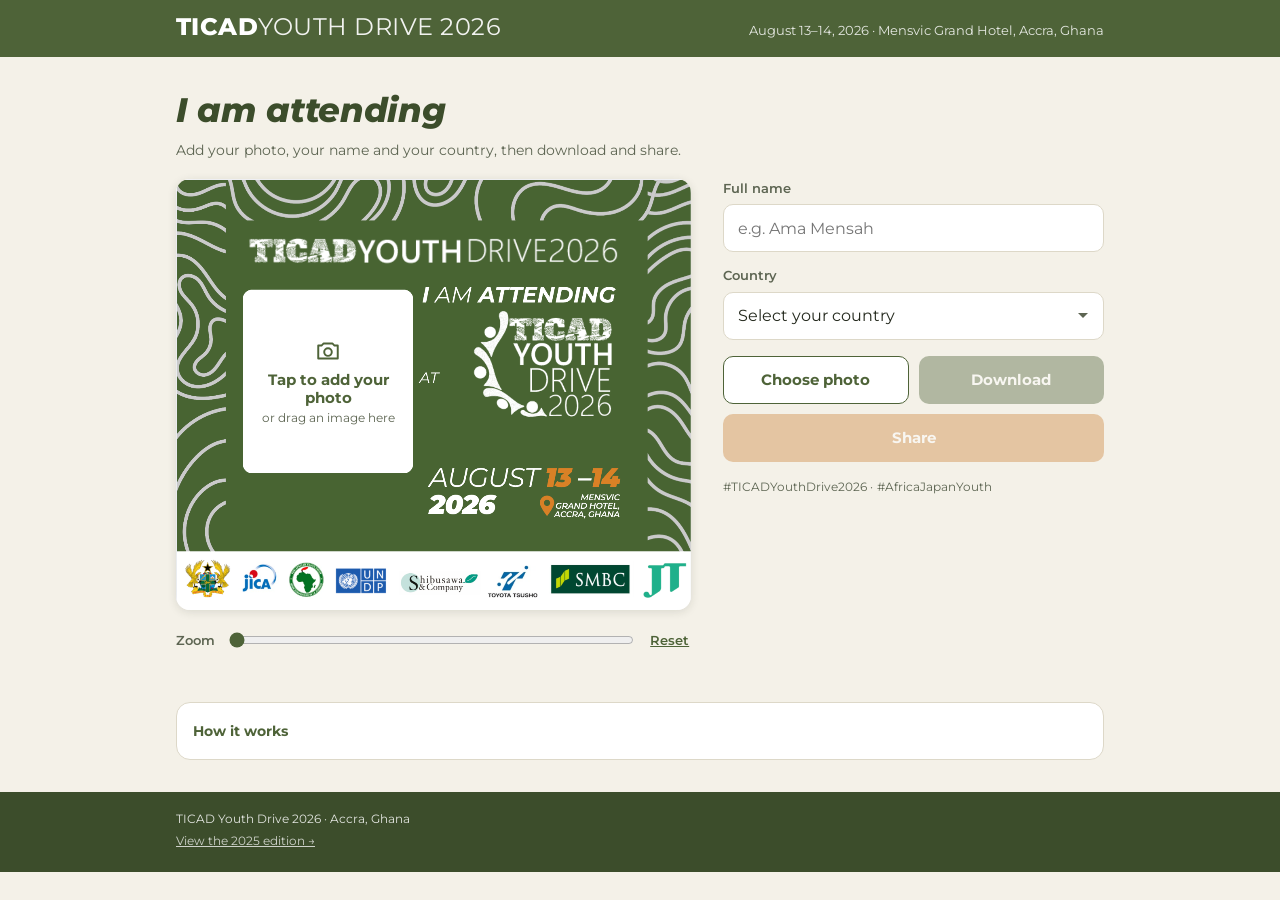
<file: index.html>
<!DOCTYPE html>
<html lang="en">

<head>
    <meta charset="UTF-8">
    <meta name="viewport" content="width=device-width, initial-scale=1.0, viewport-fit=cover">
    <meta name="theme-color" content="#4E6338">
    <title>TICAD Youth Drive 2026 — Photo Frame</title>
    <meta name="description"
        content="Create your personalized 'I am attending TICAD Youth Drive 2026' photo. August 13-14, 2026, Mensvic Grand Hotel, Accra, Ghana.">

    <meta property="og:title" content="TICAD Youth Drive 2026 — Photo Frame">
    <meta property="og:description"
        content="I am attending! 300 African &amp; Japanese youth turning 'Youth Agenda 2055' from vision to action. Mensvic Grand Hotel, Accra, Aug 13-14, 2026.">
    <meta property="og:type" content="website">

    <link rel="preconnect" href="https://fonts.googleapis.com">
    <link rel="preconnect" href="https://fonts.gstatic.com" crossorigin>
    <link
        href="https://fonts.googleapis.com/css2?family=Montserrat:ital,wght@0,300;0,400;0,500;0,600;0,700;0,800;1,300;1,400&display=swap"
        rel="stylesheet">
    <link rel="stylesheet" href="styles.css">
</head>

<body>
    <header class="site-header">
        <div class="wrap header-inner">
            <div class="brand">
                <span class="brand-mark">TICAD</span><span class="brand-rest">YOUTH DRIVE 2026</span>
            </div>
            <p class="event-meta">August 13&ndash;14, 2026 &middot; Mensvic Grand Hotel, Accra, Ghana</p>
        </div>
    </header>

    <main class="wrap main">
        <h1 class="page-title">I am attending</h1>
        <p class="page-sub">Add your photo, your name and your country, then download and share.</p>

        <section class="stage" aria-label="Photo preview">
            <div class="canvas-container" id="canvasContainer">
                <canvas id="photoCanvas" width="1274" height="1068" aria-label="Your personalized frame"></canvas>
                <button type="button" class="drop-hint" id="dropHint">
                    <span class="drop-icon" aria-hidden="true">
                        <svg viewBox="0 0 24 24" width="26" height="26" fill="none" stroke="currentColor"
                            stroke-width="1.8" stroke-linecap="round" stroke-linejoin="round">
                            <path d="M3 7h3l2-2h8l2 2h3v12H3z" />
                            <circle cx="12" cy="13" r="3.5" />
                        </svg>
                    </span>
                    <span class="drop-text">Tap to add your photo</span>
                    <span class="drop-sub">or drag an image here</span>
                </button>
            </div>

            <div class="zoom-row" id="zoomRow" hidden>
                <label for="zoom">Zoom</label>
                <input type="range" id="zoom" min="1" max="3" step="0.01" value="1">
                <button type="button" class="link-btn" id="resetPhoto">Reset</button>
            </div>
            <p class="drag-tip" id="dragTip" hidden>Drag the photo inside the frame to reposition it.</p>
        </section>

        <section class="controls" aria-label="Your details">
            <div class="field">
                <label for="fullName">Full name</label>
                <input type="text" id="fullName" placeholder="e.g. Ama Mensah" autocomplete="name" maxlength="40"
                    enterkeyhint="done">
            </div>

            <div class="field">
                <label for="country">Country</label>
                <select id="country">
                    <option value="">Select your country</option>
                </select>
            </div>

            <div class="actions">
                <button type="button" class="btn btn-outline" id="uploadBtn">Choose photo</button>
                <button type="button" class="btn btn-primary" id="downloadBtn" disabled>Download</button>
                <button type="button" class="btn btn-ghost" id="shareBtn" disabled>Share</button>
            </div>

            <p class="hashtags">#TICADYouthDrive2026 &middot; #AfricaJapanYouth</p>
        </section>

        <details class="help">
            <summary>How it works</summary>
            <ol>
                <li>Tap the frame or <em>Choose photo</em> to add your picture.</li>
                <li>Drag inside the frame and use the zoom slider to adjust it.</li>
                <li>Type your name and pick your country.</li>
                <li>Download the image and share it on social media.</li>
            </ol>
        </details>
    </main>

    <footer class="site-footer">
        <div class="wrap">
            <p>TICAD Youth Drive 2026 &middot; Accra, Ghana</p>
            <p class="archive-link"><a href="./2025/">View the 2025 edition &rarr;</a></p>
        </div>
    </footer>

    <input type="file" id="fileInput" accept="image/*" hidden>
    <div class="toast" id="toast" role="status" aria-live="polite"></div>

    <script src="countries.js"></script>
    <script src="script.js"></script>
</body>

</html>
</file>
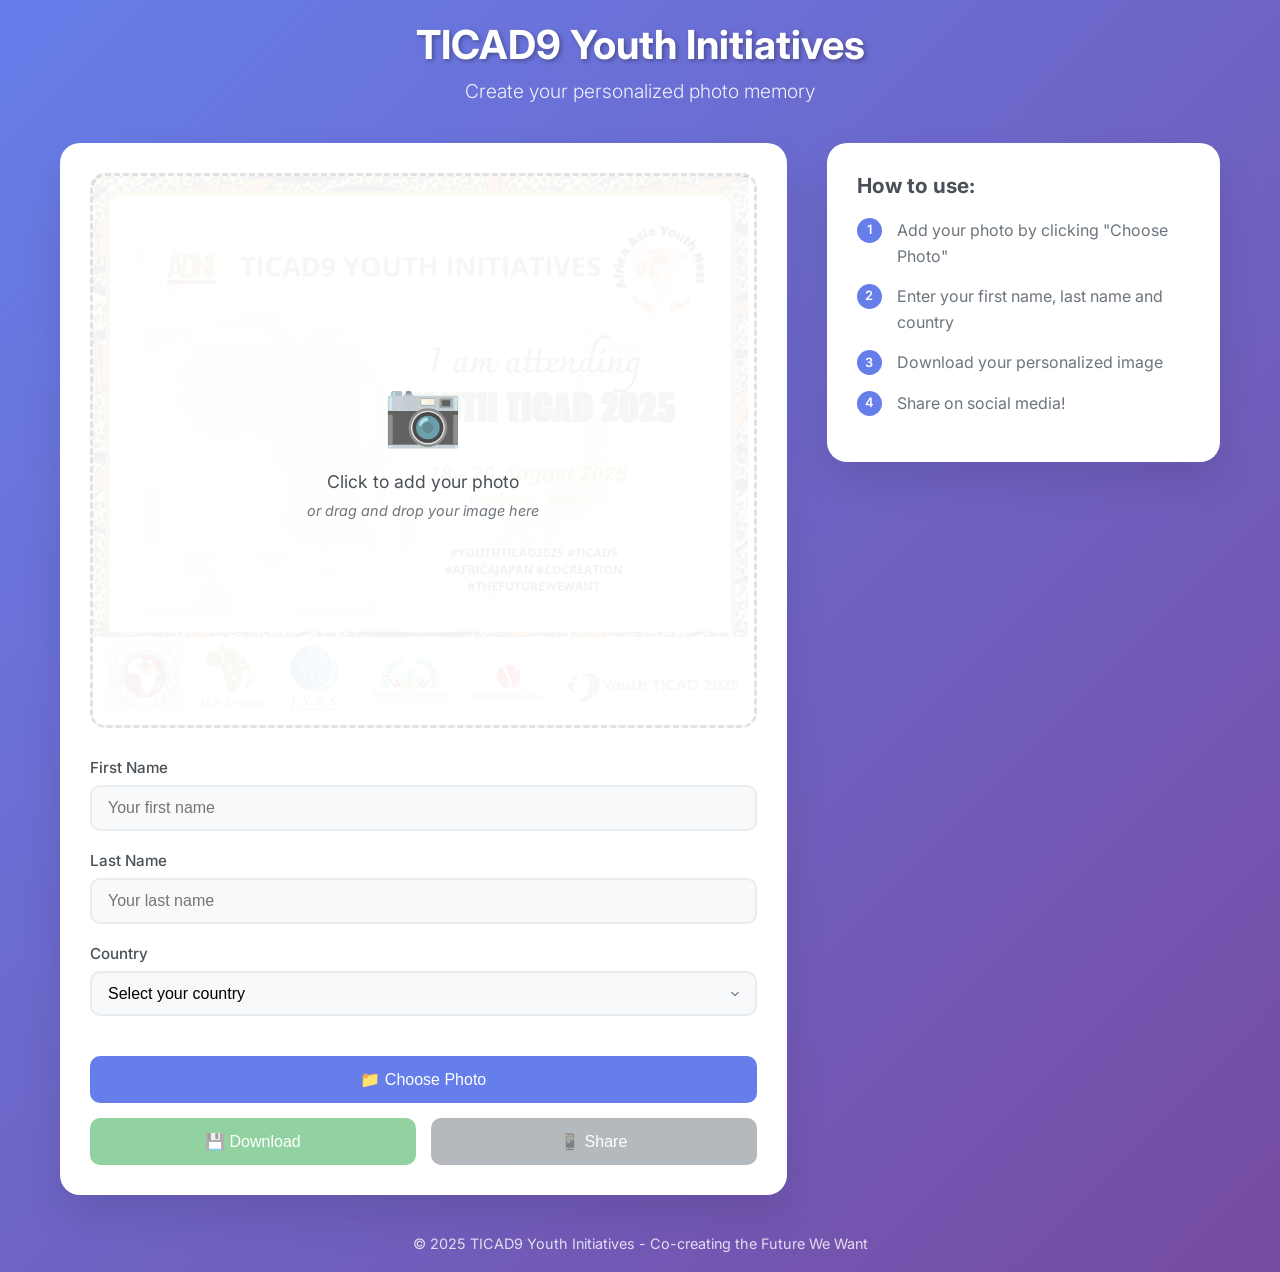
<file: 2025/index.html>
<!DOCTYPE html>
<html lang="en">
<head>
    <meta charset="UTF-8">
    <meta name="viewport" content="width=device-width, initial-scale=1.0">
    <title>TICAD9 Youth Initiatives - Photo Call</title>
    <link rel="stylesheet" href="styles.css">
    <link href="https://fonts.googleapis.com/css2?family=Inter:wght@300;400;500;600;700&display=swap" rel="stylesheet">
</head>
<body>
    <div class="container">
        <header class="header">
            <h1>TICAD9 Youth Initiatives</h1>
            <p>Create your personalized photo memory</p>
        </header>

        <main class="main-content">
            <div class="photo-editor">
                <div class="canvas-container">
                    <canvas id="photoCanvas" width="800" height="600"></canvas>
                    <div class="preview-overlay" id="previewOverlay">
                        <div class="upload-area" id="uploadArea">
                            <div class="upload-icon">📷</div>
                            <p>Click to add your photo</p>
                            <p class="upload-hint">or drag and drop your image here</p>
                        </div>
                    </div>
                </div>

                <div class="controls">
                    <div class="input-group">
                        <label for="firstName">First Name</label>
                        <input type="text" id="firstName" placeholder="Your first name">
                    </div>
                    
                    <div class="input-group">
                        <label for="lastName">Last Name</label>
                        <input type="text" id="lastName" placeholder="Your last name">
                    </div>

                    <div class="input-group">
                        <label for="country">Country</label>
                        <select id="country">
                            <option value="">Select your country</option>
                            <option value="AF">Afghanistan</option>
                            <option value="AL">Albania</option>
                            <option value="DZ">Algeria</option>
                            <option value="AD">Andorra</option>
                            <option value="AO">Angola</option>
                            <option value="AG">Antigua and Barbuda</option>
                            <option value="AR">Argentina</option>
                            <option value="AM">Armenia</option>
                            <option value="AU">Australia</option>
                            <option value="AT">Austria</option>
                            <option value="AZ">Azerbaijan</option>
                            <option value="BS">Bahamas</option>
                            <option value="BH">Bahrain</option>
                            <option value="BD">Bangladesh</option>
                            <option value="BB">Barbados</option>
                            <option value="BY">Belarus</option>
                            <option value="BE">Belgium</option>
                            <option value="BZ">Belize</option>
                            <option value="BJ">Benin</option>
                            <option value="BT">Bhutan</option>
                            <option value="BO">Bolivia</option>
                            <option value="BA">Bosnia and Herzegovina</option>
                            <option value="BW">Botswana</option>
                            <option value="BR">Brazil</option>
                            <option value="BN">Brunei</option>
                            <option value="BG">Bulgaria</option>
                            <option value="BF">Burkina Faso</option>
                            <option value="BI">Burundi</option>
                            <option value="KH">Cambodia</option>
                            <option value="CM">Cameroon</option>
                            <option value="CA">Canada</option>
                            <option value="CV">Cape Verde</option>
                            <option value="CF">Central African Republic</option>
                            <option value="TD">Chad</option>
                            <option value="CL">Chile</option>
                            <option value="CN">China</option>
                            <option value="CO">Colombia</option>
                            <option value="KM">Comoros</option>
                            <option value="CG">Congo</option>
                            <option value="CD">Democratic Republic of Congo</option>
                            <option value="CR">Costa Rica</option>
                            <option value="CI">Cote d'Ivoire</option>
                            <option value="HR">Croatia</option>
                            <option value="CU">Cuba</option>
                            <option value="CY">Cyprus</option>
                            <option value="CZ">Czech Republic</option>
                            <option value="DK">Denmark</option>
                            <option value="DJ">Djibouti</option>
                            <option value="DM">Dominica</option>
                            <option value="DO">Dominican Republic</option>
                            <option value="TL">East Timor</option>
                            <option value="EC">Ecuador</option>
                            <option value="EG">Egypt</option>
                            <option value="SV">El Salvador</option>
                            <option value="GQ">Equatorial Guinea</option>
                            <option value="ER">Eritrea</option>
                            <option value="EE">Estonia</option>
                            <option value="SZ">Eswatini</option>
                            <option value="ET">Ethiopia</option>
                            <option value="FJ">Fiji</option>
                            <option value="FI">Finland</option>
                            <option value="FR">France</option>
                            <option value="GA">Gabon</option>
                            <option value="GM">Gambia</option>
                            <option value="GE">Georgia</option>
                            <option value="DE">Germany</option>
                            <option value="GH">Ghana</option>
                            <option value="GR">Greece</option>
                            <option value="GD">Grenada</option>
                            <option value="GT">Guatemala</option>
                            <option value="GN">Guinea</option>
                            <option value="GW">Guinea-Bissau</option>
                            <option value="GY">Guyana</option>
                            <option value="HT">Haiti</option>
                            <option value="HN">Honduras</option>
                            <option value="HU">Hungary</option>
                            <option value="IS">Iceland</option>
                            <option value="IN">India</option>
                            <option value="ID">Indonesia</option>
                            <option value="IR">Iran</option>
                            <option value="IQ">Iraq</option>
                            <option value="IE">Ireland</option>
                            <option value="IL">Israel</option>
                            <option value="IT">Italy</option>
                            <option value="JM">Jamaica</option>
                            <option value="JP">Japan</option>
                            <option value="JO">Jordan</option>
                            <option value="KZ">Kazakhstan</option>
                            <option value="KE">Kenya</option>
                            <option value="KI">Kiribati</option>
                            <option value="KW">Kuwait</option>
                            <option value="KG">Kyrgyzstan</option>
                            <option value="LA">Laos</option>
                            <option value="LV">Latvia</option>
                            <option value="LB">Lebanon</option>
                            <option value="LS">Lesotho</option>
                            <option value="LR">Liberia</option>
                            <option value="LY">Libya</option>
                            <option value="LI">Liechtenstein</option>
                            <option value="LT">Lithuania</option>
                            <option value="LU">Luxembourg</option>
                            <option value="MG">Madagascar</option>
                            <option value="MW">Malawi</option>
                            <option value="MY">Malaysia</option>
                            <option value="MV">Maldives</option>
                            <option value="ML">Mali</option>
                            <option value="MT">Malta</option>
                            <option value="MH">Marshall Islands</option>
                            <option value="MR">Mauritania</option>
                            <option value="MU">Mauritius</option>
                            <option value="MX">Mexico</option>
                            <option value="FM">Micronesia</option>
                            <option value="MD">Moldova</option>
                            <option value="MC">Monaco</option>
                            <option value="MN">Mongolia</option>
                            <option value="ME">Montenegro</option>
                            <option value="MA">Morocco</option>
                            <option value="MZ">Mozambique</option>
                            <option value="MM">Myanmar</option>
                            <option value="NA">Namibia</option>
                            <option value="NR">Nauru</option>
                            <option value="NP">Nepal</option>
                            <option value="NL">Netherlands</option>
                            <option value="NZ">New Zealand</option>
                            <option value="NI">Nicaragua</option>
                            <option value="NE">Niger</option>
                            <option value="NG">Nigeria</option>
                            <option value="KP">North Korea</option>
                            <option value="NO">Norway</option>
                            <option value="OM">Oman</option>
                            <option value="PK">Pakistan</option>
                            <option value="PW">Palau</option>
                            <option value="PA">Panama</option>
                            <option value="PG">Papua New Guinea</option>
                            <option value="PY">Paraguay</option>
                            <option value="PE">Peru</option>
                            <option value="PH">Philippines</option>
                            <option value="PL">Poland</option>
                            <option value="PT">Portugal</option>
                            <option value="QA">Qatar</option>
                            <option value="RO">Romania</option>
                            <option value="RU">Russia</option>
                            <option value="RW">Rwanda</option>
                            <option value="KN">Saint Kitts and Nevis</option>
                            <option value="LC">Saint Lucia</option>
                            <option value="VC">Saint Vincent and the Grenadines</option>
                            <option value="WS">Samoa</option>
                            <option value="SM">San Marino</option>
                            <option value="ST">Sao Tome and Principe</option>
                            <option value="SA">Saudi Arabia</option>
                            <option value="SN">Senegal</option>
                            <option value="RS">Serbia</option>
                            <option value="SC">Seychelles</option>
                            <option value="SL">Sierra Leone</option>
                            <option value="SG">Singapore</option>
                            <option value="SK">Slovakia</option>
                            <option value="SI">Slovenia</option>
                            <option value="SB">Solomon Islands</option>
                            <option value="SO">Somalia</option>
                            <option value="ZA">South Africa</option>
                            <option value="KR">South Korea</option>
                            <option value="SS">South Sudan</option>
                            <option value="ES">Spain</option>
                            <option value="LK">Sri Lanka</option>
                            <option value="SD">Sudan</option>
                            <option value="SR">Suriname</option>
                            <option value="SE">Sweden</option>
                            <option value="CH">Switzerland</option>
                            <option value="SY">Syria</option>
                            <option value="TJ">Tajikistan</option>
                            <option value="TZ">Tanzania</option>
                            <option value="TH">Thailand</option>
                            <option value="TG">Togo</option>
                            <option value="TO">Tonga</option>
                            <option value="TT">Trinidad and Tobago</option>
                            <option value="TN">Tunisia</option>
                            <option value="TR">Turkey</option>
                            <option value="TM">Turkmenistan</option>
                            <option value="TV">Tuvalu</option>
                            <option value="UG">Uganda</option>
                            <option value="UA">Ukraine</option>
                            <option value="AE">United Arab Emirates</option>
                            <option value="GB">United Kingdom</option>
                            <option value="US">United States</option>
                            <option value="UY">Uruguay</option>
                            <option value="UZ">Uzbekistan</option>
                            <option value="VU">Vanuatu</option>
                            <option value="VA">Vatican City</option>
                            <option value="VE">Venezuela</option>
                            <option value="VN">Vietnam</option>
                            <option value="YE">Yemen</option>
                            <option value="ZM">Zambia</option>
                            <option value="ZW">Zimbabwe</option>
                        </select>
                    </div>

                    <div class="button-group">
                        <button id="uploadBtn" class="btn btn-primary">
                            📁 Choose Photo
                        </button>
                        <button id="downloadBtn" class="btn btn-success" disabled>
                            💾 Download
                        </button>
                        <button id="shareBtn" class="btn btn-secondary" disabled>
                            📱 Share
                        </button>
                    </div>
                </div>
            </div>

            <div class="instructions">
                <div class="instructions-header">
                    <h3>How to use:</h3>
                    <button class="help-toggle" id="helpToggle">
                        <span class="help-icon">❓</span>
                    </button>
                </div>
                <div class="instructions-content" id="instructionsContent">
                    <ol>
                        <li>Add your photo by clicking "Choose Photo"</li>
                        <li>Enter your first name, last name and country</li>
                        <li>Download your personalized image</li>
                        <li>Share on social media!</li>
                    </ol>
                </div>
            </div>
        </main>

        <footer class="footer">
            <p>&copy; 2025 TICAD9 Youth Initiatives - Co-creating the Future We Want</p>
        </footer>
    </div>

    <input type="file" id="fileInput" accept="image/*" style="display: none;">
    
    <script src="script.js"></script>
</body>
</html>
</file>
<file: styles.css>
/* TICAD Youth Drive 2026 — Photo Frame
   Mobile first. Desktop enhancements at the bottom. */

:root {
    --green: #4e6338;
    --green-dark: #3c4d2b;
    --orange: #ce843c;
    --cream: #f4f1e8;
    --paper: #ffffff;
    --ink: #23281c;
    --ink-soft: #5d6552;
    --line: #ddd8c8;
    --radius: 14px;
    --tap: 48px;
}

* {
    box-sizing: border-box;
}

html {
    -webkit-text-size-adjust: 100%;
}

body {
    margin: 0;
    font-family: 'Montserrat', system-ui, -apple-system, 'Segoe UI', Roboto, sans-serif;
    background: var(--cream);
    color: var(--ink);
    font-size: 16px;
    line-height: 1.5;
    -webkit-font-smoothing: antialiased;
}

.wrap {
    width: 100%;
    max-width: 560px;
    margin: 0 auto;
    padding: 0 16px;
}

/* ---------- Header ---------- */

.site-header {
    background: var(--green);
    color: #fff;
    padding: 14px 0 16px;
    padding-top: calc(14px + env(safe-area-inset-top));
}

.header-inner {
    display: flex;
    flex-direction: column;
    gap: 4px;
}

.brand {
    font-size: 20px;
    letter-spacing: 0.02em;
    line-height: 1.1;
}

.brand-mark {
    font-weight: 800;
}

.brand-rest {
    font-weight: 400;
    opacity: 0.92;
}

.event-meta {
    margin: 0;
    font-size: 12px;
    font-weight: 400;
    opacity: 0.85;
}

/* ---------- Main ---------- */

.main {
    padding-top: 20px;
    padding-bottom: 32px;
}

.page-title {
    margin: 0;
    font-size: 26px;
    font-weight: 800;
    font-style: italic;
    letter-spacing: -0.01em;
    color: var(--green-dark);
}

.page-sub {
    margin: 4px 0 18px;
    font-size: 14px;
    color: var(--ink-soft);
}

/* ---------- Canvas ---------- */

.stage {
    margin-bottom: 22px;
}

.canvas-container {
    position: relative;
    background: var(--paper);
    border-radius: var(--radius);
    overflow: hidden;
    box-shadow: 0 2px 10px rgba(35, 40, 28, 0.12);
    transition: box-shadow 0.15s ease;
}

.canvas-container.drag-over {
    box-shadow: 0 0 0 3px var(--orange);
}

#photoCanvas {
    display: block;
    width: 100%;
    height: auto;
    touch-action: none;
}

.drop-hint {
    position: absolute;
    /* Matches the white photo window inside the frame artwork
       (x 166/1274, y 275/1068, w 420/1274, h 454/1068). */
    left: 13.03%;
    top: 25.75%;
    width: 32.97%;
    height: 42.51%;
    display: flex;
    flex-direction: column;
    align-items: center;
    justify-content: center;
    gap: 4px;
    padding: 6px;
    border: none;
    border-radius: 10px;
    background: transparent;
    color: var(--green);
    font-family: inherit;
    cursor: pointer;
    text-align: center;
}

.drop-hint:active {
    background: rgba(78, 99, 56, 0.06);
}

.drop-hint.hidden {
    display: none;
}

.drop-text {
    font-size: 12px;
    font-weight: 700;
    line-height: 1.2;
}

.drop-sub {
    font-size: 10px;
    font-weight: 400;
    color: var(--ink-soft);
    line-height: 1.2;
}

.zoom-row {
    display: flex;
    align-items: center;
    gap: 12px;
    margin-top: 14px;
}

.zoom-row label {
    font-size: 13px;
    font-weight: 600;
    color: var(--ink-soft);
}

#zoom {
    flex: 1;
    accent-color: var(--green);
    height: 28px;
}

.link-btn {
    border: none;
    background: none;
    color: var(--green);
    font-family: inherit;
    font-size: 13px;
    font-weight: 600;
    text-decoration: underline;
    padding: 6px 2px;
    cursor: pointer;
}

.drag-tip {
    margin: 6px 0 0;
    font-size: 12px;
    color: var(--ink-soft);
}

/* ---------- Form ---------- */

.controls {
    display: flex;
    flex-direction: column;
    gap: 14px;
}

.field {
    display: flex;
    flex-direction: column;
    gap: 6px;
}

.field label {
    font-size: 13px;
    font-weight: 600;
    color: var(--ink-soft);
}

.field input,
.field select {
    min-height: var(--tap);
    width: 100%;
    padding: 12px 14px;
    font-family: inherit;
    font-size: 16px;
    color: var(--ink);
    background: var(--paper);
    border: 1px solid var(--line);
    border-radius: 10px;
    appearance: none;
}

.field select {
    background-image: url("data:image/svg+xml,%3Csvg xmlns='http://www.w3.org/2000/svg' width='12' height='8' viewBox='0 0 12 8'%3E%3Cpath fill='%235d6552' d='M1 1l5 5 5-5'/%3E%3C/svg%3E");
    background-repeat: no-repeat;
    background-position: right 14px center;
    padding-right: 38px;
}

.field input:focus,
.field select:focus {
    outline: 2px solid var(--green);
    outline-offset: 1px;
    border-color: var(--green);
}

.actions {
    display: grid;
    grid-template-columns: 1fr 1fr;
    gap: 10px;
    margin-top: 2px;
}

.btn {
    min-height: var(--tap);
    padding: 12px 16px;
    font-family: inherit;
    font-size: 15px;
    font-weight: 700;
    border-radius: 10px;
    border: 1px solid transparent;
    cursor: pointer;
    transition: opacity 0.15s ease, background 0.15s ease;
}

.btn:disabled {
    opacity: 0.4;
    cursor: not-allowed;
}

.btn:not(:disabled):active {
    transform: translateY(1px);
}

.btn-outline {
    background: var(--paper);
    border-color: var(--green);
    color: var(--green);
}

.btn-primary {
    background: var(--green);
    color: #fff;
}

.btn-ghost {
    grid-column: 1 / -1;
    background: var(--orange);
    color: #fff;
}

.hashtags {
    margin: 2px 0 0;
    font-size: 12px;
    color: var(--ink-soft);
    word-spacing: 0.02em;
}

/* ---------- Help ---------- */

.help {
    margin-top: 24px;
    background: var(--paper);
    border: 1px solid var(--line);
    border-radius: var(--radius);
    padding: 4px 16px;
}

.help summary {
    min-height: var(--tap);
    display: flex;
    align-items: center;
    font-size: 14px;
    font-weight: 700;
    color: var(--green);
    cursor: pointer;
}

.help ol {
    margin: 0 0 14px;
    padding-left: 20px;
    font-size: 14px;
    color: var(--ink-soft);
}

.help li {
    margin-bottom: 6px;
}

/* ---------- Footer ---------- */

.site-footer {
    background: var(--green-dark);
    color: rgba(255, 255, 255, 0.85);
    padding: 18px 0;
    padding-bottom: calc(18px + env(safe-area-inset-bottom));
    font-size: 12px;
}

.site-footer p {
    margin: 0 0 4px;
}

.archive-link a {
    color: #fff;
    opacity: 0.75;
}

/* ---------- Toast ---------- */

.toast {
    position: fixed;
    left: 50%;
    bottom: 24px;
    transform: translate(-50%, 20px);
    max-width: calc(100% - 32px);
    padding: 12px 18px;
    background: var(--ink);
    color: #fff;
    font-size: 13px;
    font-weight: 500;
    border-radius: 999px;
    opacity: 0;
    pointer-events: none;
    transition: opacity 0.2s ease, transform 0.2s ease;
    z-index: 50;
}

.toast.show {
    opacity: 1;
    transform: translate(-50%, 0);
}

/* ---------- Larger screens ---------- */

@media (min-width: 720px) {
    .wrap {
        max-width: 960px;
    }

    .header-inner {
        flex-direction: row;
        align-items: baseline;
        justify-content: space-between;
    }

    .brand {
        font-size: 24px;
    }

    .event-meta {
        font-size: 13px;
    }

    .page-title {
        font-size: 34px;
    }

    .main {
        padding-top: 28px;
        display: grid;
        grid-template-columns: minmax(0, 1.15fr) minmax(300px, 0.85fr);
        grid-template-areas:
            "title  title"
            "sub    sub"
            "stage  controls"
            "help   help";
        column-gap: 32px;
        align-items: start;
    }

    .page-title {
        grid-area: title;
    }

    .page-sub {
        grid-area: sub;
    }

    .stage {
        grid-area: stage;
    }

    .controls {
        grid-area: controls;
    }

    .help {
        grid-area: help;
    }

    .drop-text {
        font-size: 15px;
    }

    .drop-sub {
        font-size: 12px;
    }
}

@media (prefers-reduced-motion: reduce) {

    *,
    *::before,
    *::after {
        transition: none !important;
    }
}
</file>
<file: 2025/styles.css>
* {
    margin: 0;
    padding: 0;
    box-sizing: border-box;
}

body {
    font-family: 'Inter', sans-serif;
    background: linear-gradient(135deg, #667eea 0%, #764ba2 100%);
    min-height: 100vh;
    color: #333;
}

.container {
    max-width: 1200px;
    margin: 0 auto;
    padding: 20px;
    min-height: 100vh;
    display: flex;
    flex-direction: column;
}

.header {
    text-align: center;
    margin-bottom: 40px;
    color: white;
}

.header h1 {
    font-size: 2.5rem;
    font-weight: 700;
    margin-bottom: 10px;
    text-shadow: 2px 2px 4px rgba(0,0,0,0.3);
}

.header p {
    font-size: 1.2rem;
    font-weight: 300;
    opacity: 0.9;
}

.main-content {
    flex: 1;
    display: flex;
    gap: 40px;
    align-items: flex-start;
}

.photo-editor {
    background: white;
    border-radius: 20px;
    padding: 30px;
    box-shadow: 0 20px 40px rgba(0,0,0,0.1);
    flex: 2;
}

.canvas-container {
    position: relative;
    margin-bottom: 30px;
    border-radius: 15px;
    overflow: hidden;
    background: #f8f9fa;
    border: 3px dashed #dee2e6;
    transition: all 0.3s ease;
}

.canvas-container:hover {
    border-color: #667eea;
    transform: translateY(-2px);
    box-shadow: 0 10px 25px rgba(102, 126, 234, 0.15);
}

#photoCanvas {
    display: block;
    width: 100%;
    height: auto;
    max-width: 100%;
}

.preview-overlay {
    position: absolute;
    top: 0;
    left: 0;
    right: 0;
    bottom: 0;
    background: rgba(255,255,255,0.95);
    display: flex;
    align-items: center;
    justify-content: center;
    cursor: pointer;
    transition: all 0.3s ease;
}

.preview-overlay.hidden {
    opacity: 0;
    pointer-events: none;
}

.upload-area {
    text-align: center;
    padding: 40px;
}

.upload-icon {
    font-size: 4rem;
    margin-bottom: 20px;
    opacity: 0.7;
}

.upload-area p {
    font-size: 1.1rem;
    margin-bottom: 10px;
    color: #495057;
}

.upload-hint {
    font-size: 0.9rem !important;
    color: #6c757d !important;
    font-style: italic;
}

.controls {
    display: grid;
    gap: 20px;
}

.input-group {
    display: flex;
    flex-direction: column;
    gap: 8px;
}

.input-group label {
    font-weight: 500;
    color: #495057;
    font-size: 0.95rem;
}

.input-group input {
    padding: 12px 16px;
    border: 2px solid #e9ecef;
    border-radius: 10px;
    font-size: 1rem;
    transition: all 0.3s ease;
    background: #f8f9fa;
}

.input-group input:focus {
    outline: none;
    border-color: #667eea;
    background: white;
    box-shadow: 0 0 0 3px rgba(102, 126, 234, 0.1);
}

.input-group select {
    padding: 12px 16px;
    border: 2px solid #e9ecef;
    border-radius: 10px;
    font-size: 1rem;
    transition: all 0.3s ease;
    background: #f8f9fa;
    cursor: pointer;
    appearance: none;
    background-image: url("data:image/svg+xml,%3csvg xmlns='http://www.w3.org/2000/svg' fill='none' viewBox='0 0 20 20'%3e%3cpath stroke='%236b7280' stroke-linecap='round' stroke-linejoin='round' stroke-width='1.5' d='m6 8 4 4 4-4'/%3e%3c/svg%3e");
    background-position: right 12px center;
    background-repeat: no-repeat;
    background-size: 16px;
    padding-right: 40px;
}

.input-group select:focus {
    outline: none;
    border-color: #667eea;
    background-color: white;
    box-shadow: 0 0 0 3px rgba(102, 126, 234, 0.1);
}

.input-group select:hover {
    border-color: #667eea;
    background-color: white;
}

.input-group select option {
    padding: 8px 12px;
    background: white;
    color: #333;
}

.input-group select option:hover {
    background: #f8f9fa;
}

.button-group {
    display: grid;
    grid-template-columns: 1fr 1fr;
    gap: 15px;
    margin-top: 20px;
}

.btn {
    padding: 14px 20px;
    border: none;
    border-radius: 10px;
    font-size: 1rem;
    font-weight: 500;
    cursor: pointer;
    transition: all 0.3s ease;
    display: flex;
    align-items: center;
    justify-content: center;
    gap: 8px;
}

.btn:disabled {
    opacity: 0.5;
    cursor: not-allowed;
    transform: none !important;
}

.btn:not(:disabled):hover {
    transform: translateY(-2px);
    box-shadow: 0 8px 20px rgba(0,0,0,0.15);
}

.btn-primary {
    background: #667eea;
    color: white;
    grid-column: 1 / -1;
}

.btn-success {
    background: #28a745;
    color: white;
}

.btn-secondary {
    background: #6c757d;
    color: white;
}

/* Instructions avec bouton d'aide pour mobile */
.instructions {
    background: white;
    border-radius: 20px;
    padding: 30px;
    box-shadow: 0 20px 40px rgba(0,0,0,0.1);
    flex: 1;
    height: fit-content;
}

.instructions-header {
    display: flex;
    align-items: center;
    justify-content: space-between;
    margin-bottom: 20px;
}

.instructions h3 {
    color: #495057;
    font-size: 1.3rem;
    margin: 0;
}

.help-toggle {
    background: #667eea;
    border: none;
    border-radius: 50%;
    width: 40px;
    height: 40px;
    display: flex;
    align-items: center;
    justify-content: center;
    cursor: pointer;
    transition: all 0.3s ease;
    box-shadow: 0 4px 12px rgba(102, 126, 234, 0.3);
}

.help-toggle:hover {
    transform: scale(1.1);
    box-shadow: 0 6px 20px rgba(102, 126, 234, 0.4);
}

.help-toggle.active {
    background: #28a745;
    transform: rotate(180deg);
}

.help-icon {
    font-size: 1.2rem;
    color: white;
}

.instructions-content {
    transition: all 0.3s ease;
}

.instructions-content ol {
    list-style: none;
    counter-reset: step-counter;
}

.instructions-content li {
    counter-increment: step-counter;
    margin-bottom: 15px;
    padding-left: 40px;
    position: relative;
    line-height: 1.6;
    color: #6c757d;
}

.instructions-content li::before {
    content: counter(step-counter);
    position: absolute;
    left: 0;
    top: 0;
    background: #667eea;
    color: white;
    width: 25px;
    height: 25px;
    border-radius: 50%;
    display: flex;
    align-items: center;
    justify-content: center;
    font-size: 0.8rem;
    font-weight: 600;
}

/* Responsive Design */
@media (max-width: 768px) {
    .container {
        padding: 15px;
    }
    
    .header h1 {
        font-size: 2rem;
    }
    
    .header p {
        font-size: 1rem;
    }
    
    .main-content {
        flex-direction: column;
        gap: 30px;
    }
    
    .photo-editor,
    .instructions {
        padding: 20px;
    }
    
    .button-group {
        grid-template-columns: 1fr;
    }
    
    .btn-primary {
        grid-column: 1;
    }
    
    .upload-area {
        padding: 30px 20px;
    }
    
    .upload-icon {
        font-size: 3rem;
    }
    
    /* Instructions mobiles - cachées par défaut */
    .instructions-content {
        max-height: 0;
        overflow: hidden;
        opacity: 0;
    }
    
    .instructions-content.show {
        max-height: 300px;
        opacity: 1;
        margin-top: 15px;
    }
    
    /* Bouton d'aide plus visible sur mobile */
    .help-toggle {
        animation: pulse 2s infinite;
    }
    
    @keyframes pulse {
        0% {
            box-shadow: 0 4px 12px rgba(102, 126, 234, 0.3);
        }
        50% {
            box-shadow: 0 4px 20px rgba(102, 126, 234, 0.6);
        }
        100% {
            box-shadow: 0 4px 12px rgba(102, 126, 234, 0.3);
        }
    }
}

@media (max-width: 480px) {
    .container {
        padding: 10px;
    }
    
    .header h1 {
        font-size: 1.8rem;
    }
    
    .photo-editor,
    .instructions {
        padding: 15px;
    }
    
    .upload-area {
        padding: 20px 15px;
    }
    
    .upload-area p {
        font-size: 1rem;
    }
    
    .upload-hint {
        font-size: 0.8rem !important;
    }
    
    /* Instructions encore plus compactes sur très petit écran */
    .instructions-header {
        margin-bottom: 10px;
    }
    
    .instructions h3 {
        font-size: 1.1rem;
    }
    
    .help-toggle {
        width: 35px;
        height: 35px;
    }
    
    .help-icon {
        font-size: 1rem;
    }
}

/* Desktop - instructions toujours visibles */
@media (min-width: 769px) {
    .instructions-content {
        max-height: none !important;
        opacity: 1 !important;
    }
    
    .help-toggle {
        display: none;
    }
}

/* Animation pour le drag & drop */
.canvas-container.drag-over {
    border-color: #28a745;
    background: rgba(40, 167, 69, 0.05);
    transform: scale(1.02);
}

/* Animation de chargement */
.loading {
    position: relative;
    overflow: hidden;
}

.loading::after {
    content: '';
    position: absolute;
    top: 0;
    left: -100%;
    width: 100%;
    height: 100%;
    background: linear-gradient(90deg, transparent, rgba(255,255,255,0.4), transparent);
    animation: loading 1.5s infinite;
}

@keyframes loading {
    0% { left: -100%; }
    100% { left: 100%; }
}


.footer {
    text-align: center;
    margin-top: 40px;
    color: white;
    opacity: 0.8;
    font-size: 0.9rem;
}
</file>
